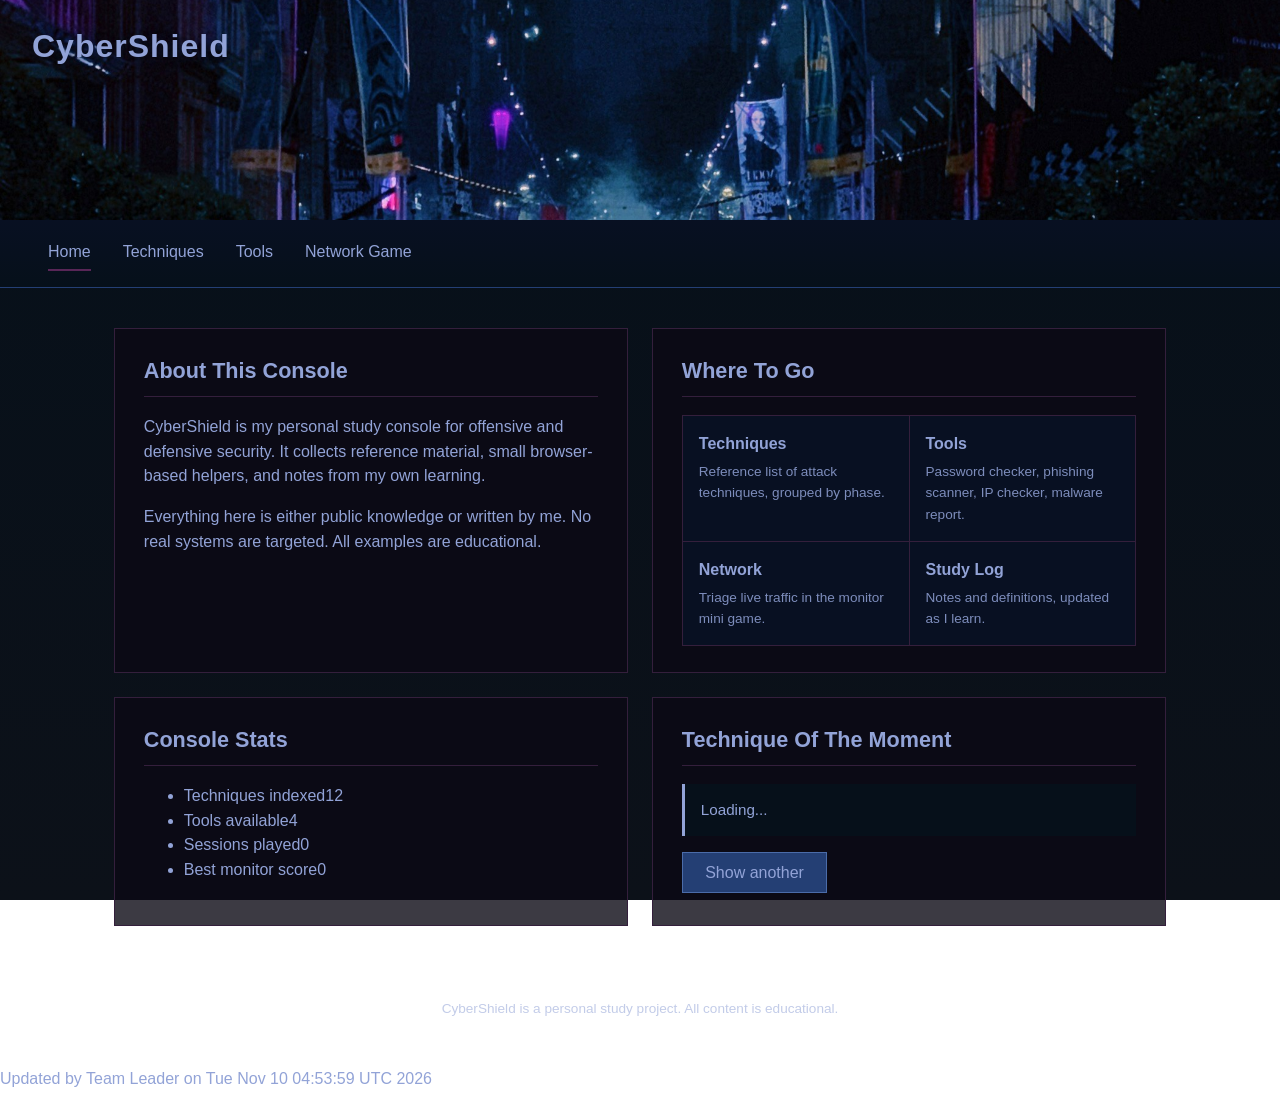
<file: index.html>
<!DOCTYPE html>
<html lang="en">

<head>
  <meta charset="UTF-8">
  <meta name="viewport" content="width=device-width, initial-scale=1.0">
  <title>CyberShield — Security Study Console</title>
  <link rel="stylesheet" href="style.css">
</head>

<body>

  <header class="banner">
    <img src="assets/banner.jpg" alt="" class="banner-img">
    <div class="banner-overlay">
      <a href="index.html" class="banner-link">
        <h1>CyberShield</h1>
      </a>
    </div>
  </header>

  <nav class="navbar">
    <a href="index.html" class="active">Home</a>
    <a href="techniques.html">Techniques</a>
    <a href="tools.html">Tools</a>
    <a href="network.html">Network Game</a>
  </nav>

  <main class="layout">

    <section class="panel">
      <h2>About This Console</h2>
      <p>
        CyberShield is my personal study console for offensive and defensive
        security. It collects reference material, small browser-based helpers,
        and notes from my own learning.
      </p>
      <p>
        Everything here is either public knowledge or written by me.
        No real systems are targeted. All examples are educational.
      </p>
    </section>

    <section class="panel">
      <h2>Where To Go</h2>
      <div class="site-map">
        <a href="techniques.html" class="site-tile">
          <span class="tile-title">Techniques</span>
          <span class="tile-desc">Reference list of attack techniques, grouped by phase.</span>
        </a>
        <a href="tools.html" class="site-tile">
          <span class="tile-title">Tools</span>
          <span class="tile-desc">Password checker, phishing scanner, IP checker, malware report.</span>
        </a>
        <a href="network.html" class="site-tile">
          <span class="tile-title">Network</span>
          <span class="tile-desc">Triage live traffic in the monitor mini game.</span>
        </a>
        <a href="techniques.html" class="site-tile">
          <span class="tile-title">Study Log</span>
          <span class="tile-desc">Notes and definitions, updated as I learn.</span>
        </a>
      </div>
    </section>

    <section class="panel">
      <h2>Console Stats</h2>
      <ul class="stat-list">
        <li><span class="label">Techniques indexed</span><span class="value" id="statTechniques">12</span></li>
        <li><span class="label">Tools available</span><span class="value">4</span></li>
        <li><span class="label">Sessions played</span><span class="value" id="statSessions">0</span></li>
        <li><span class="label">Best monitor score</span><span class="value" id="statBest">0</span></li>
      </ul>
    </section>

    <section class="panel">
      <h2>Technique Of The Moment</h2>
      <p id="rotatingTechnique" class="rotating">
        Loading...
      </p>
      <button onclick="rotateTechnique()">Show another</button>
    </section>

  </main>

  <footer class="footer">
    CyberShield is a personal study project. All content is educational.
  </footer>

<p>Updated by Team Leader on Tue Nov 10 04:53:59 UTC 2026</p>
</body>

</html>
</file>
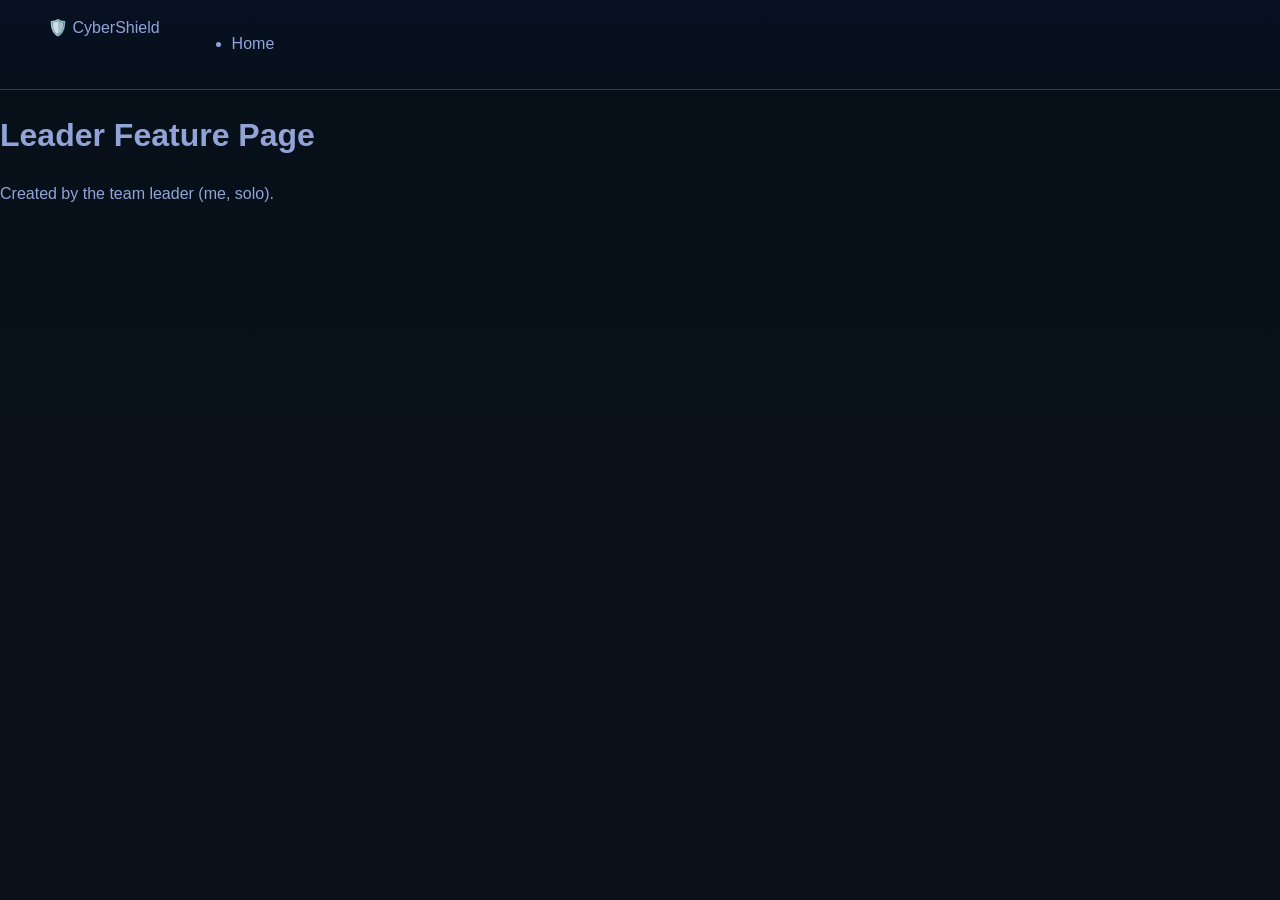
<file: leader.html>
<!DOCTYPE html>
<html lang="en">
<head>
  <meta charset="UTF-8">
  <title>Leader Page</title>
  <link rel="stylesheet" href="style.css">
</head>
<body>
  <nav class="navbar">
    <div class="logo">🛡️ CyberShield</div>
    <ul class="nav-links">
      <li><a href="index.html">Home</a></li>
    </ul>
  </nav>
  <main>
    <h1>Leader Feature Page</h1>
    <p>Created by the team leader (me, solo).</p>
  </main>
</body>
</html>
</file>
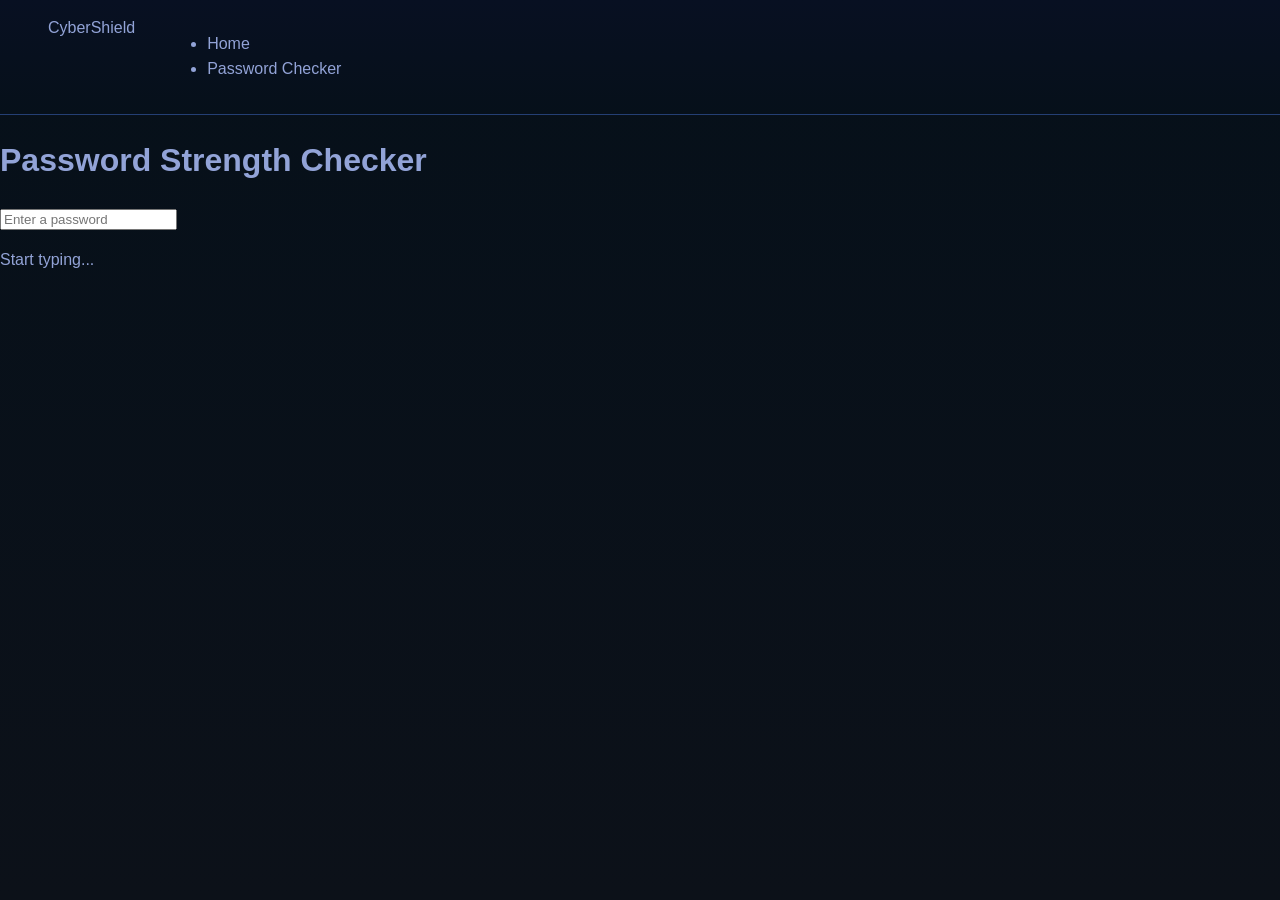
<file: member1.html>
<!DOCTYPE html>
<html lang="en">
<head>
  <meta charset="UTF-8">
  <title>Password Checker</title>
  <link rel="stylesheet" href="style.css">
</head>
<body>
  <nav class="navbar">
    <div class="logo">CyberShield</div>
    <ul class="nav-links">
      <li><a href="index.html">Home</a></li>
      <li><a href="member1.html">Password Checker</a></li>
    </ul>
  </nav>
  <main>
    <h1>Password Strength Checker</h1>
    <input id="pw" type="password" placeholder="Enter a password" oninput="checkPw()">
    <p id="result">Start typing...</p>
  </main>
  <script src="script.js"></script>

  <!-- accidental line -->
   
</body>
</html>
</file>
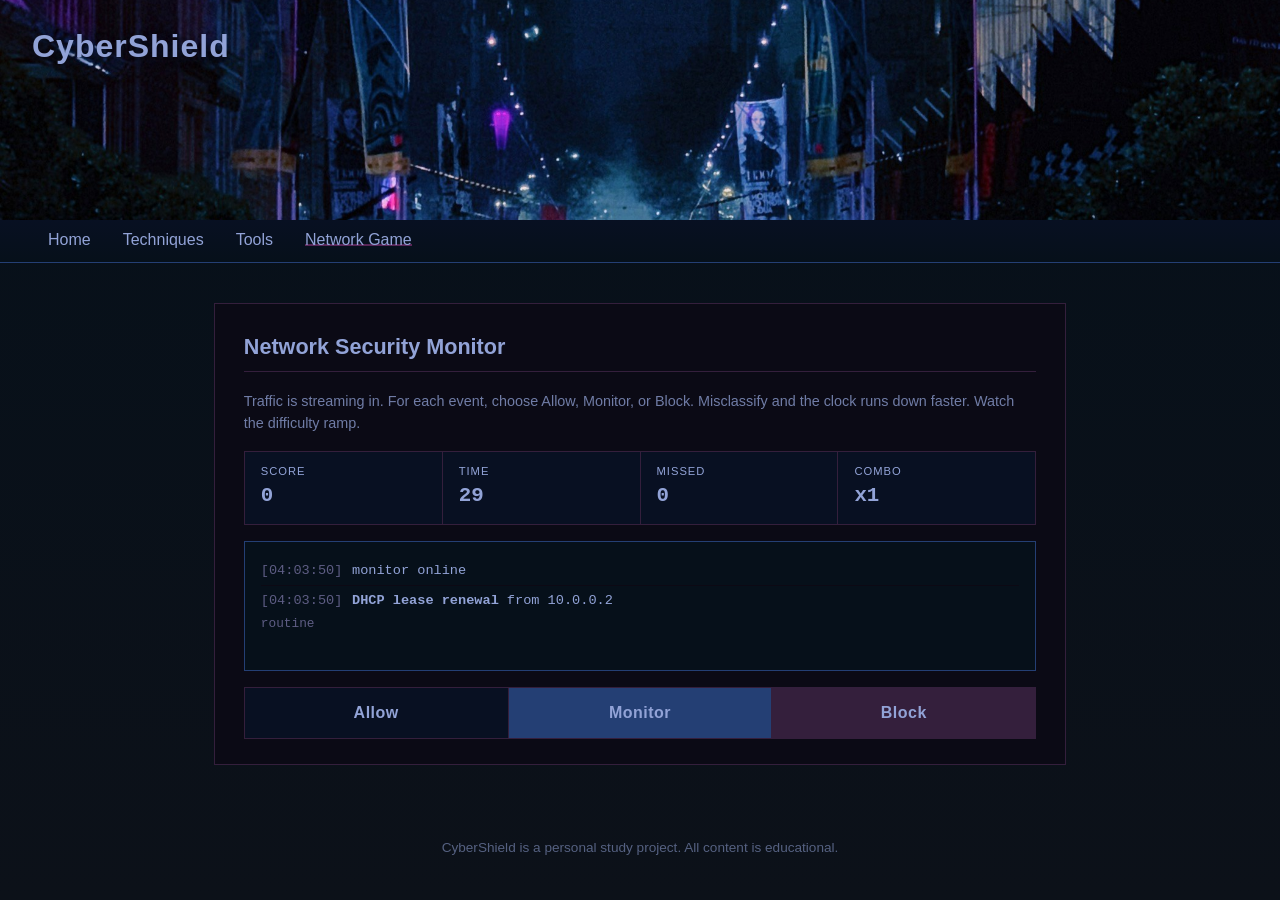
<file: network.html>
<!DOCTYPE html>
<html lang="en">

<head>
  <meta charset="UTF-8">
  <meta name="viewport" content="width=device-width, initial-scale=1.0">
  <title>CyberShield</title>
  <link rel="stylesheet" href="style.css">
</head>

<body>

  <header class="banner">
    <img src="assets/banner.jpg" alt="" class="banner-img">
    <div class="banner-overlay">
      <a href="index.html" class="banner-link">
        <h1>CyberShield</h1>
      </a>
    </div>
    <nav class="navbar">
      <a href="index.html">Home</a>
      <a href="techniques.html">Techniques</a>
      <a href="tools.html">Tools</a>
      <a href="network.html" class="active">Network Game</a>
    </nav>
  </header>

  <main class="layout layout-narrow">

    <section class="panel">
      <h2>Network Security Monitor</h2>
      <p class="muted">
        Traffic is streaming in. For each event, choose Allow, Monitor, or Block.
        Misclassify and the clock runs down faster. Watch the difficulty ramp.
      </p>

      <div class="game-bar">
        <div class="game-stat"><span class="stat-label">Score</span><span id="gScore" class="stat-value">0</span></div>
        <div class="game-stat"><span class="stat-label">Time</span><span id="gTime" class="stat-value">30</span></div>
        <div class="game-stat"><span class="stat-label">Missed</span><span id="gMissed" class="stat-value">0</span>
        </div>
        <div class="game-stat"><span class="stat-label">Combo</span><span id="gCombo" class="stat-value">x1</span></div>
      </div>

      <div id="gameLog" class="game-log"></div>

      <div id="gameControls" class="game-controls">
        <button id="btnAllow" class="btn-allow" onclick="gameAnswer('allow')">Allow</button>
        <button id="btnMonitor" class="btn-monitor" onclick="gameAnswer('monitor')">Monitor</button>
        <button id="btnBlock" class="btn-flag" onclick="gameAnswer('block')">Block</button>
      </div>

      <div id="gameOver" class="game-over" style="display:none;">
        <h3>Session ended</h3>
        <p id="gameSummary"></p>
        <button onclick="startGame()">Run again</button>
      </div>
    </section>
  </main>

  <footer class="footer">
    CyberShield is a personal study project. All content is educational.
  </footer>

  <script src="script.js"></script>
</body>

</html>
</file>
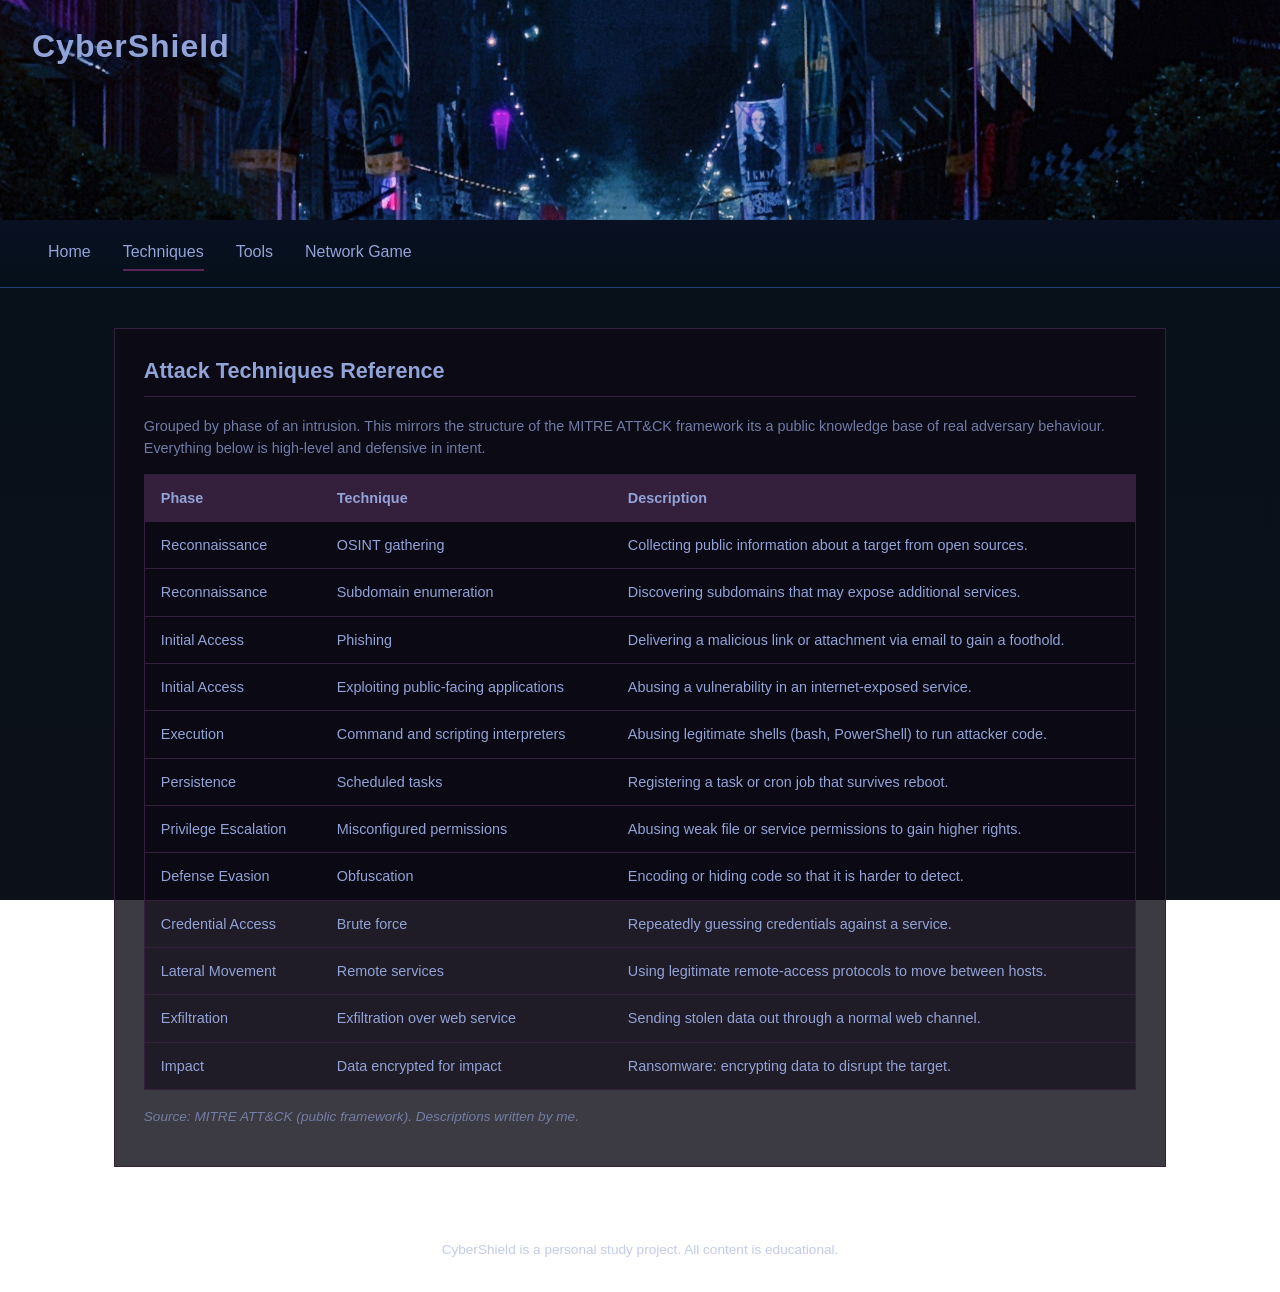
<file: techniques.html>
<!DOCTYPE html>
<html lang="en">

<head>
  <meta charset="UTF-8">
  <meta name="viewport" content="width=device-width, initial-scale=1.0">
  <title>CyberShield — Techniques</title>
  <link rel="stylesheet" href="style.css">
</head>

<body>

  <header class="banner">
    <img src="assets/banner.jpg" alt="" class="banner-img">
    <div class="banner-overlay">
      <a href="index.html" class="banner-link">
        <h1>CyberShield</h1>
      </a>
    </div>
  </header>

  <nav class="navbar">
    <a href="index.html">Home</a>
    <a href="techniques.html" class="active">Techniques</a>
    <a href="tools.html">Tools</a>
    <a href="network.html">Network Game</a>
  </nav>

  <main class="layout" style="grid-template-columns: 1fr;">

    <section class="panel">
      <h2>Attack Techniques Reference</h2>
      <p class="muted">
        Grouped by phase of an intrusion. This mirrors the structure of the
        MITRE ATT&amp;CK framework its a public knowledge base of real adversary
        behaviour. Everything below is high-level and defensive in intent.
      </p>

      <table>
        <thead>
          <tr>
            <th>Phase</th>
            <th>Technique</th>
            <th>Description</th>
          </tr>
        </thead>
        <tbody>
          <tr>
            <td>Reconnaissance</td>
            <td>OSINT gathering</td>
            <td>Collecting public information about a target from open sources.</td>
          </tr>
          <tr>
            <td>Reconnaissance</td>
            <td>Subdomain enumeration</td>
            <td>Discovering subdomains that may expose additional services.</td>
          </tr>
          <tr>
            <td>Initial Access</td>
            <td>Phishing</td>
            <td>Delivering a malicious link or attachment via email to gain a foothold.</td>
          </tr>
          <tr>
            <td>Initial Access</td>
            <td>Exploiting public-facing applications</td>
            <td>Abusing a vulnerability in an internet-exposed service.</td>
          </tr>
          <tr>
            <td>Execution</td>
            <td>Command and scripting interpreters</td>
            <td>Abusing legitimate shells (bash, PowerShell) to run attacker code.</td>
          </tr>
          <tr>
            <td>Persistence</td>
            <td>Scheduled tasks</td>
            <td>Registering a task or cron job that survives reboot.</td>
          </tr>
          <tr>
            <td>Privilege Escalation</td>
            <td>Misconfigured permissions</td>
            <td>Abusing weak file or service permissions to gain higher rights.</td>
          </tr>
          <tr>
            <td>Defense Evasion</td>
            <td>Obfuscation</td>
            <td>Encoding or hiding code so that it is harder to detect.</td>
          </tr>
          <tr>
            <td>Credential Access</td>
            <td>Brute force</td>
            <td>Repeatedly guessing credentials against a service.</td>
          </tr>
          <tr>
            <td>Lateral Movement</td>
            <td>Remote services</td>
            <td>Using legitimate remote-access protocols to move between hosts.</td>
          </tr>
          <tr>
            <td>Exfiltration</td>
            <td>Exfiltration over web service</td>
            <td>Sending stolen data out through a normal web channel.</td>
          </tr>
          <tr>
            <td>Impact</td>
            <td>Data encrypted for impact</td>
            <td>Ransomware: encrypting data to disrupt the target.</td>
          </tr>
        </tbody>
      </table>

      <p class="hint">
        Source: MITRE ATT&amp;CK (public framework). Descriptions written by me.
      </p>
    </section>

  </main>

  <footer class="footer">
    CyberShield is a personal study project. All content is educational.
  </footer>

</body>

</html>
</file>
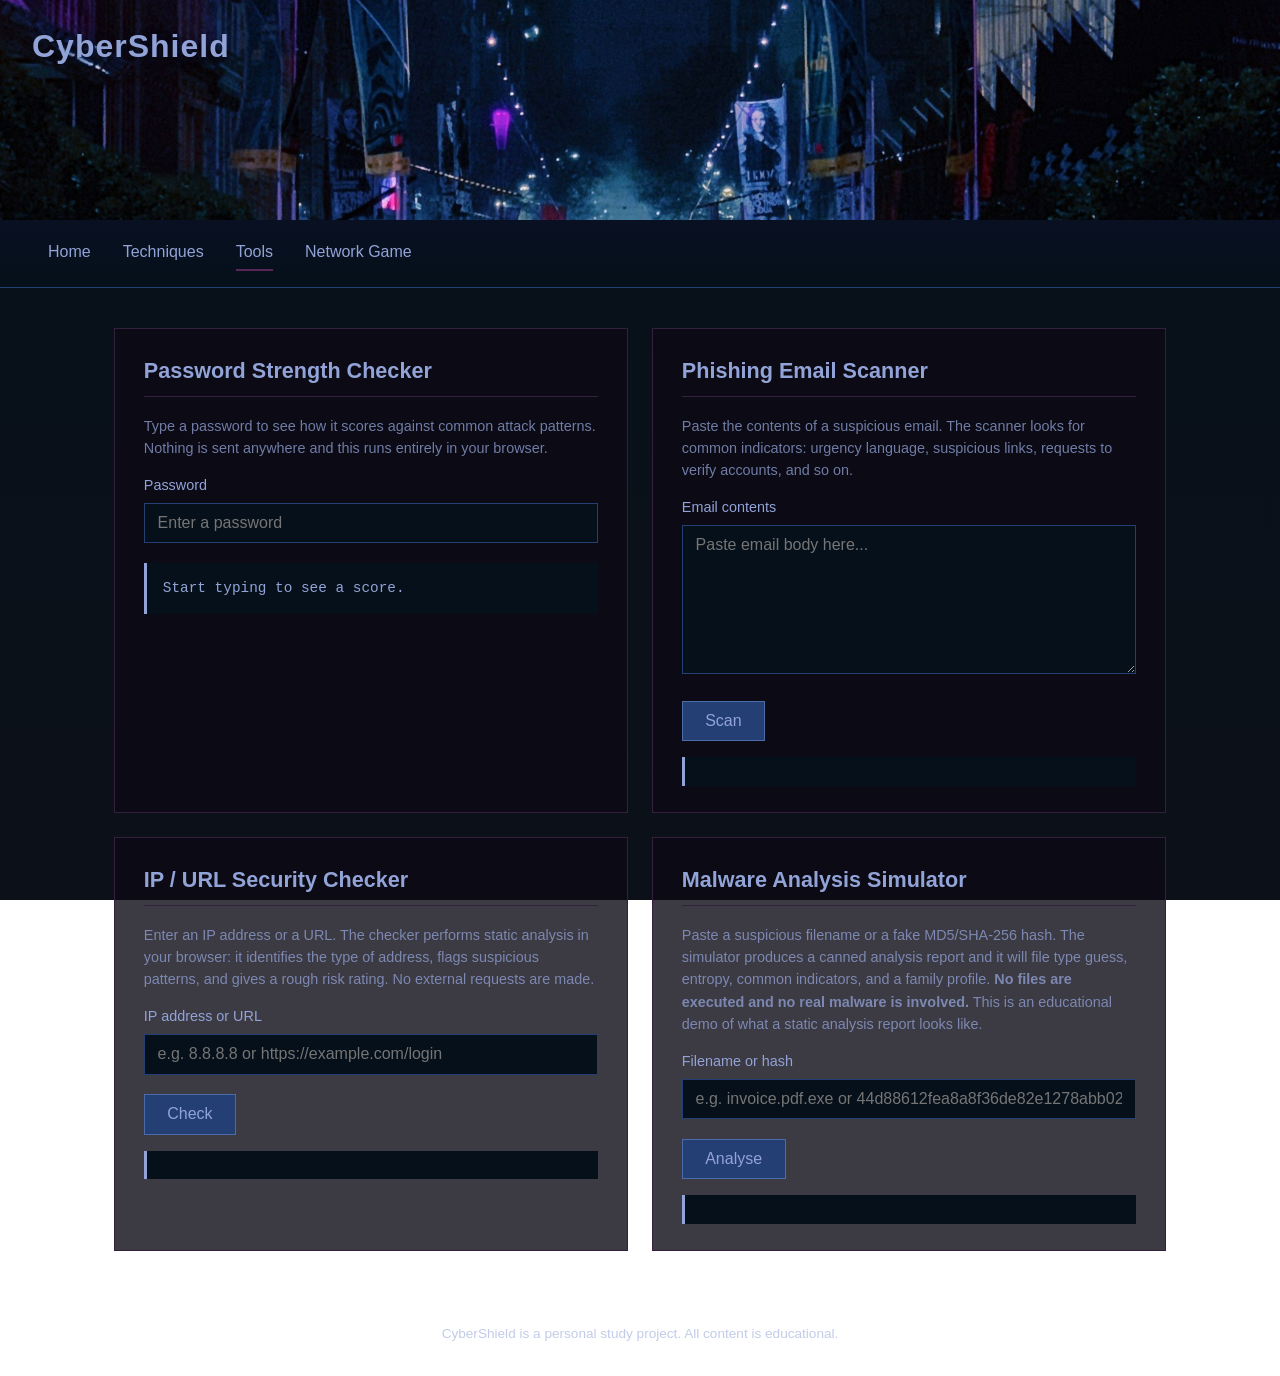
<file: tools.html>
<!DOCTYPE html>
<html lang="en">

<head>
  <meta charset="UTF-8">
  <meta name="viewport" content="width=device-width, initial-scale=1.0">
  <title>CyberShield — Tools</title>
  <link rel="stylesheet" href="style.css">
</head>

<body>

  <header class="banner">
    <img src="assets/banner.jpg" alt="" class="banner-img">
    <div class="banner-overlay">
      <a href="index.html" class="banner-link">
        <h1>CyberShield</h1>
      </a>
    </div>
  </header>

  <nav class="navbar">
    <a href="index.html">Home</a>
    <a href="techniques.html">Techniques</a>
    <a href="tools.html" class="active">Tools</a>
    <a href="network.html">Network Game</a>
  </nav>

  <main class="layout">

    <section class="panel">
      <h2>Password Strength Checker</h2>
      <p class="muted">
        Type a password to see how it scores against common attack patterns.
        Nothing is sent anywhere and this runs entirely in your browser.
      </p>

      <div class="field">
        <label for="pw">Password</label>
        <input id="pw" type="password" placeholder="Enter a password" oninput="checkPw()">
      </div>

      <div id="result" class="output">Start typing to see a score.</div>
    </section>

    <section class="panel">
      <h2>Phishing Email Scanner</h2>
      <p class="muted">
        Paste the contents of a suspicious email. The scanner looks for
        common indicators: urgency language, suspicious links, requests
        to verify accounts, and so on.
      </p>

      <div class="field">
        <label for="email">Email contents</label>
        <textarea id="email" rows="7" placeholder="Paste email body here..."></textarea>
      </div>

      <button onclick="scanEmail()">Scan</button>
      <div id="report" class="output"></div>
    </section>

    <section class="panel">
      <h2>IP / URL Security Checker</h2>
      <p class="muted">
        Enter an IP address or a URL. The checker performs static analysis
        in your browser: it identifies the type of address, flags suspicious
        patterns, and gives a rough risk rating. No external requests are made.
      </p>

      <div class="field">
        <label for="target">IP address or URL</label>
        <input id="target" type="text" placeholder="e.g. 8.8.8.8 or https://example.com/login">
      </div>

      <button onclick="checkTarget()">Check</button>
      <div id="targetReport" class="output"></div>
    </section>

    <section class="panel">
      <h2>Malware Analysis Simulator</h2>
      <p class="muted">
        Paste a suspicious filename or a fake MD5/SHA-256 hash. The simulator
        produces a canned analysis report and it will file type guess, entropy, common
        indicators, and a family profile. <strong>No files are executed and no
          real malware is involved.</strong> This is an educational demo of what
        a static analysis report looks like.
      </p>

      <div class="field">
        <label for="sample">Filename or hash</label>
        <input id="sample" type="text" placeholder="e.g. invoice.pdf.exe or 44d88612fea8a8f36de82e1278abb02f">
      </div>

      <button onclick="analyseSample()">Analyse</button>
      <div id="malwareReport" class="output"></div>
    </section>

  </main>

  <footer class="footer">
    CyberShield is a personal study project. All content is educational.
  </footer>

  <script src="script.js"></script>
</body>

</html>
</file>
<file: style.css>
/*
#0c1119   near-black blue
#06101a   very dark blue
#341f3c   dark plum
#582657   mid plum
#243f74   mid navy
#4b6ca9   steel blue
#0c0914   near-black plum
#5e5d84   muted purple
#92a3d7   light periwinkle
#081022   dark ink
*/



*{
  box-sizing: border-box;
}

html,
body {
  margin: 0;
  padding: 0;
}

body {
  font-family: "Gill Sans", Calibri, "Trebuchet MS", sans-serif;
  background: linear-gradient(180deg, #06101A 0%, #0C1119 100%);
  background-attachment: fixed;
  color: #92A3D7;
  min-height: 100vh;
  line-height: 1.55;
  -webkit-text-size-adjust: 100%;
}

a {
  color: #92A3D7;
  text-decoration: none;
}

a:hover {
  color: #4B6CA9;
  text-decoration: underline;
}

.banner {
  position: relative;
  width: 100%;
  overflow: hidden;
  background: #081022;
  line-height: 0;
}

.banner-img {
  width: 100%;
  height: auto;
  max-height: 220px;
  object-fit: cover;
  object-position: center;
  display: block;
}

.banner-overlay {
  position: absolute;
  top: 1.5rem;
  left: 2rem;
  right: 2rem;
  line-height: 1.2;
}

.banner h1 {
  margin: 0;
  font-size: 2rem;
  letter-spacing: 1px;
  color: #92A3D7;
  text-shadow: 0 2px 8px rgba(8, 16, 34, 0.85);
}

.banner-link {
  display: inline-block;
  color: inherit;
  text-decoration: none;
}

.banner-link h1 {
  transition: color 0.2s, background-color 0.2s, padding 0.2s;
  padding: 0.2rem 0.4rem;
  margin-left: -0.4rem;
}

.banner-link:hover h1 {
  color: #06101A;
  background-color: #92A3D7;
}

.banner-link:hover {
  text-decoration: none;
}

.navbar {
  display: flex;
  gap: 2rem;
  padding: 1rem 3rem;
  background: linear-gradient(180deg, #081022 0%, #06101A 100%);
  border-bottom: 1px solid #243F74;
}

.navbar a {
  color: #92A3D7;
  font-size: 1rem;
  padding: 4px 0;
  border-bottom: 2px solid transparent;
  transition: color 0.15s, border-color 0.15s;
}

.navbar a:hover {
  color: #4B6CA9;
  text-decoration: none;
}

.navbar a.active {
  color: #92A3D7;
  border-bottom-color: #582657;
}

.layout {
  max-width: 1100px;
  margin: 2.5rem auto;
  padding: 0 1.5rem;
  display: grid;
  grid-template-columns: 1fr 1fr;
  gap: 1.5rem;
}

.panel {
  background: rgba(12, 9, 20, 0.8);
  border: 1px solid #341F3C;
  padding: 1.6rem 1.8rem;
}

.panel h2 {
  margin-top: 0;
  color: #92A3D7;
  font-size: 1.35rem;
  border-bottom: 1px solid #341F3C;
  padding-bottom: 0.5rem;
}

.panel h3 {
  color: #92A3D7;
  font-size: 1.05rem;
  margin-bottom: 0.4rem;
}

.muted {
  color: #92A3D7;
  opacity: 0.75;
  font-size: 0.9rem;
}

.hint {
  color: #92A3D7;
  opacity: 0.65;
  font-size: 0.85rem;
  margin-top: 1rem;
  font-style: italic;
}

.link-list {
  list-style: none;
  padding: 0;
  margin: 0.5rem 0 0;
}

.link-list li {
  margin-bottom: 0.5rem;
}

.field {
  margin-bottom: 1.2rem;
}

.field label {
  display: block;
  margin-bottom: 0.4rem;
  color: #92A3D7;
  font-size: 0.9rem;
}

.field input[type="password"],
.field input[type="text"],
.field textarea {
  width: 100%;
  background: #06101A;
  border: 1px solid #243F74;
  padding: 0.65rem 0.8rem;
  color: #92A3D7;
  font-family: inherit;
  font-size: 1rem;
}

.field input:focus,
.field textarea:focus {
  outline: none;
  border-color: #92A3D7;
}

button {
  background: #243F74;
  color: #92A3D7;
  border: 1px solid #4B6CA9;
  padding: 0.65rem 1.4rem;
  font-family: inherit;
  font-size: 1rem;
  cursor: pointer;
  transition: background 0.15s, color 0.15s, border-color 0.15s;
}

button:hover {
  background: #582657;
  color: #92A3D7;
  border-color: #92A3D7;
}

.output {
  margin-top: 1rem;
  padding: 0.9rem 1rem;
  background: #06101A;
  border-left: 3px solid #92A3D7;
  white-space: pre-wrap;
  word-break: break-word;
  font-size: 0.9rem;
  color: #92A3D7;
  font-family: Consolas, "Courier New", monospace;
}

table {
  width: 100%;
  border-collapse: collapse;
  background: rgba(12, 9, 20, 0.6);
  border: 1px solid #341F3C;
  overflow: hidden;
}

th,
td {
  text-align: left;
  padding: 0.75rem 1rem;
  border-bottom: 1px solid #341F3C;
  font-size: 0.9rem;
}

th {
  background: #341F3C;
  color: #92A3D7;
  font-weight: 600;
}

tr:last-child td {
  border-bottom: none;
}

.tips {
  display: grid;
  grid-template-columns: 1fr 1fr;
  gap: 1rem;
  margin-top: 1rem;
}

.tip {
  background: rgba(12, 9, 20, 0.7);
  border: 1px solid #341F3C;
  padding: 1.1rem 1.3rem;
}

.tip h3 {
  margin-top: 0;
  color: #92A3D7;
  font-size: 1rem;
}

.tip p {
  margin-bottom: 0;
  font-size: 0.9rem;
  color: #92A3D7;
}

.footer {
  text-align: center;
  padding: 2rem 1rem;
  color: #92A3D7;
  opacity: 0.55;
  font-size: 0.85rem;
}

.site-map {
  display: grid;
  grid-template-columns: 1fr 1fr;
  gap: 1px;
  background: #341F3C;
  border: 1px solid #341F3C;
  margin-top: 1rem;
}

.site-tile {
  background: #081022;
  padding: 1rem;
  display: flex;
  flex-direction: column;
  color: #92A3D7;
  transition: background 0.15s;
}

.site-tile:hover {
  background: #243F74;
  text-decoration: none;
}

.tile-title {
  color: #92A3D7;
  font-weight: 600;
  margin-bottom: 0.3rem;
}

.tile-desc {
  font-size: 0.85rem;
  color: #92A3D7;
  opacity: 0.85;
}

.rotating {
  background: #06101A;
  border-left: 3px solid #92A3D7;
  padding: 0.9rem 1rem;
  margin: 0 0 1rem;
  font-size: 0.95rem;
}

.layout-narrow {
  grid-template-columns: 1fr;
  max-width: 900px;
}

.game-bar {
  display: flex;
  gap: 1px;
  background: #341F3C;
  border: 1px solid #341F3C;
  margin: 1rem 0;
}

.game-stat {
  flex: 1;
  background: #081022;
  padding: 0.7rem 1rem;
  display: flex;
  flex-direction: column;
  align-items: flex-start;
}

.stat-label {
  font-size: 0.7rem;
  letter-spacing: 1px;
  text-transform: uppercase;
  color: #92A3D7;
}

.stat-value {
  font-size: 1.3rem;
  font-weight: 600;
  color: #92A3D7;
  font-family: Consolas, "Courier New", monospace;
}

.game-log {
  background: #06101A;
  border: 1px solid #243F74;
  padding: 0.9rem 1rem;
  min-height: 130px;
  max-height: 240px;
  overflow-y: auto;
  font-family: Consolas, "Courier New", monospace;
  font-size: 0.85rem;
  color: #92A3D7;
  margin-bottom: 1rem;
}

.log-line {
  padding: 0.25rem 0;
  border-bottom: 1px solid #0C0914;
}

.log-line:last-child {
  border-bottom: none;
}

.log-time {
  color: #5E5D84;
  margin-right: 0.6rem;
}

.log-verdict-good {
  color: #92A3D7;
}

.log-verdict-bad {
  color: #C77F9E;
}

.game-controls {
  display: flex;
  gap: 1px;
  background: #341F3C;
  border: 1px solid #341F3C;
}

.game-controls button {
  flex: 1;
  border: none;
  padding: 1rem;
  font-size: 1rem;
  font-weight: 600;
  letter-spacing: 0.5px;
  cursor: pointer;
  font-family: inherit;
}

.btn-allow {
  background: #081022;
  color: #92A3D7;
}

.btn-allow:hover {
  background: #243F74;
  color: #92A3D7;
}

.btn-monitor {
  background: #243F74;
  color: #92A3D7;
}

.btn-monitor:hover {
  background: #4B6CA9;
  color: #06101A;
}

.btn-flag {
  background: #341F3C;
  color: #92A3D7;
}

.btn-flag:hover {
  background: #582657;
  color: #92A3D7;
}

.game-controls button:disabled {
  opacity: 0.35;
  cursor: not-allowed;
}

.event-ctx {
  color: #5E5D84;
  display: block;
  margin-top: 0.2rem;
  font-size: 0.8rem;
}

.event-line {
  color: #92A3D7;
}

.event-line strong {
  color: #92A3D7;
  font-weight: 600;
  margin-right: 0.5rem;
}

.combo-active {
  color: #92A3D7;
}

.game-over {
  background: #06101A;
  border: 1px solid #92A3D7;
  padding: 1.2rem 1.4rem;
  margin-top: 1rem;
}

.game-over h3 {
  margin-top: 0;
  color: #92A3D7;
}

.game-over p {
  margin: 0 0 1rem;
}

@media (max-width: 900px) {
  .layout {
    grid-template-columns: 1fr;
    margin: 2rem auto;
  }

  .tips {
    grid-template-columns: 1fr;
  }
}

@media (max-width: 640px) {
  .banner-img {
    max-height: 160px;
  }

  .banner-overlay {
    top: 1rem;
    left: 1.2rem;
    right: 1.2rem;
  }

  .banner h1 {
    font-size: 1.5rem;
  }

  .navbar {
    gap: 1.2rem;
    padding: 0.8rem 1.2rem;
    overflow-x: auto;
    -webkit-overflow-scrolling: touch;
    white-space: nowrap;
  }

  .navbar a {
    font-size: 0.95rem;
  }

  .panel {
    padding: 1.2rem 1.1rem;
  }

  .panel h2 {
    font-size: 1.15rem;
  }

  .layout {
    padding: 0 1rem;
    margin: 1.5rem auto;
    gap: 1rem;
  }

  table {
    display: block;
    overflow-x: auto;
    white-space: nowrap;
  }

  th,
  td {
    padding: 0.6rem 0.8rem;
    font-size: 0.85rem;
  }

  .footer {
    padding: 1.5rem 1rem;
    font-size: 0.8rem;
  }

  .game-bar {
    flex-direction: column;
  }

  .game-log {
    min-height: 120px;
    max-height: 180px;
  }

  .site-map {
    grid-template-columns: 1fr;
  }
}

@media (max-width: 400px) {
  .banner h1 {
    font-size: 1.25rem;
  }

  .navbar {
    gap: 0.9rem;
  }

  .navbar a {
    font-size: 0.85rem;
  }
}
</file>
